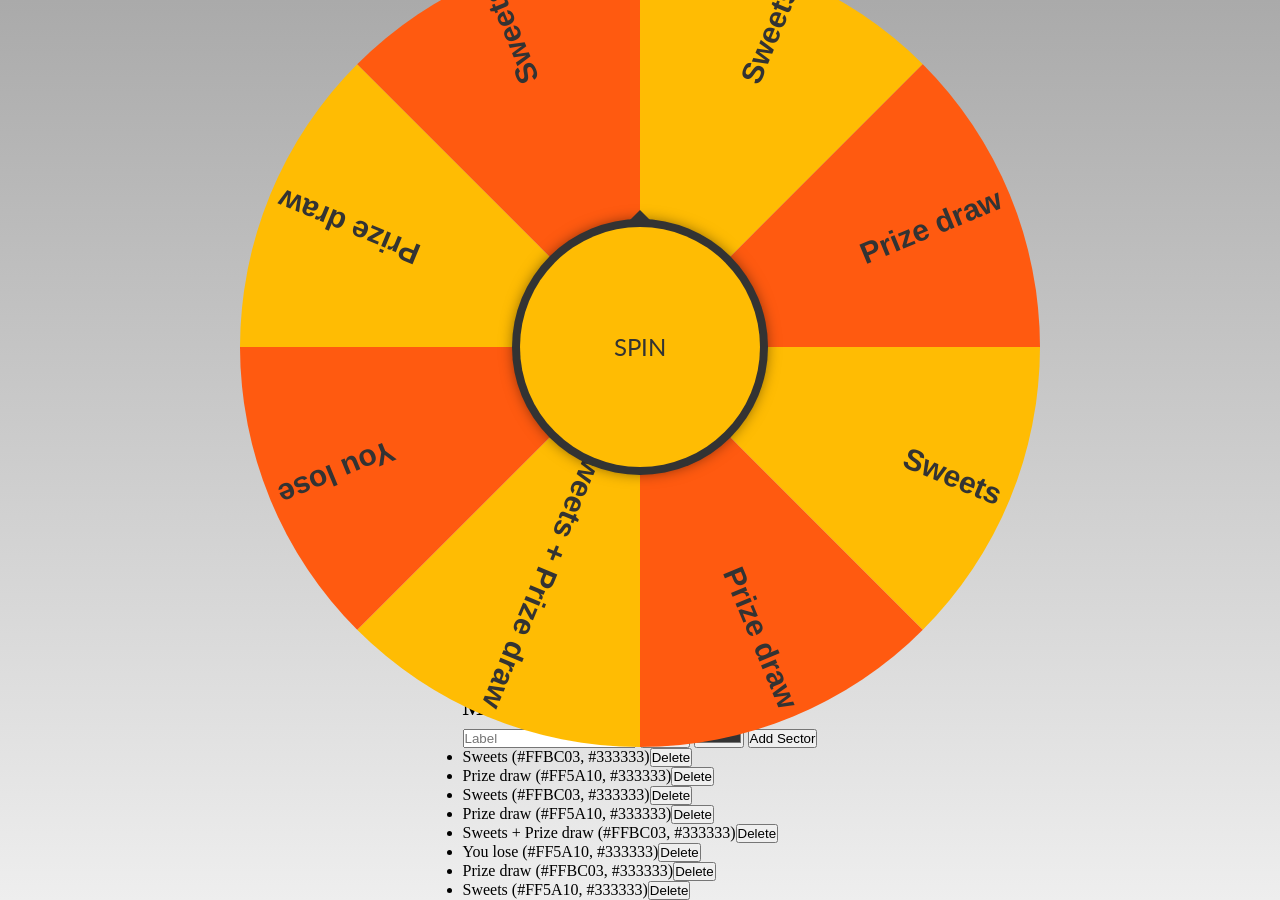
<file: index.html>
<!doctype html>
<html>
  <head>
    <title>Welcome to Spin the Wheel</title>
    <meta charset="UTF-8" />
    <style>
      @import url("https://fonts.googleapis.com/css2?family=Lato:wght@400;700&display=swap");
    </style>
    <link rel="stylesheet" href="src/styles.css" />
  </head>

  <body>
    <div id="spin_the_wheel">
      <canvas id="wheel" width="800" height="800"></canvas>
      <div id="spin">SPIN</div>
    </div>

    <div id="sector_form">
      <h2>Manage Sectors</h2>
      <form id="add_sector_form">
        <input type="text" id="sector_label" placeholder="Label" required />
        <input type="color" id="sector_color" value="#FFBC03" required />
        <input type="color" id="sector_text_color" value="#333333" required />
        <button type="submit">Add Sector</button>
      </form>
      <ul id="sector_list"></ul>
    </div>

    <script defer src="src/index.js"></script>

  </body>
</html>
</file>
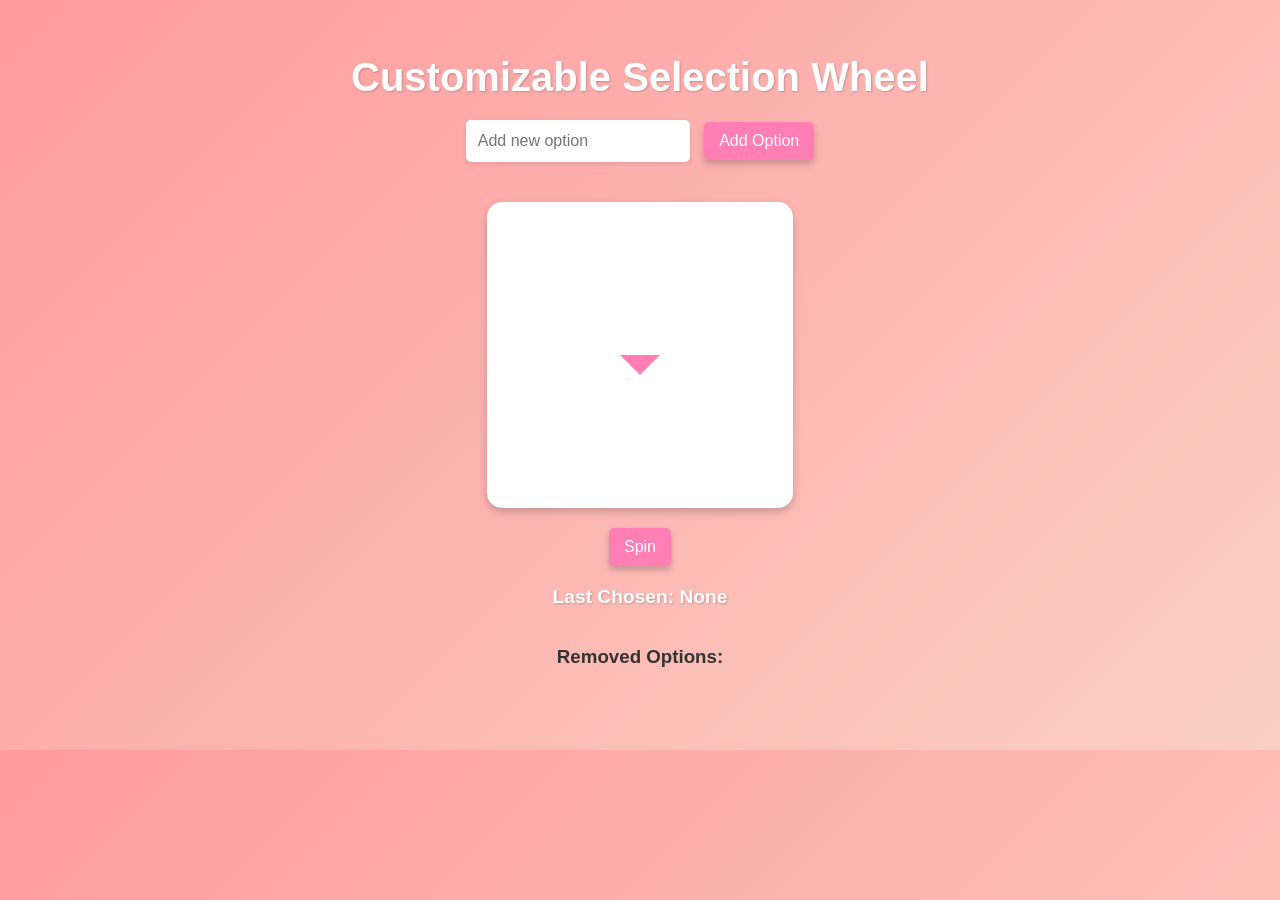
<file: OLDindex.html>
<!DOCTYPE html>
<html lang="en">
<head>
    <meta charset="UTF-8">
    <meta name="viewport" content="width=device-width, initial-scale=1.0">
    <title>Customizable Selection Wheel</title>
    <style>
        body {
            font-family: 'Roboto', sans-serif;
            display: flex;
            flex-direction: column;
            align-items: center;
            padding: 20px;
            background: linear-gradient(135deg, #ff9a9e, #fad0c4);
            color: #333;
        }
        h1 {
            font-size: 2.5rem;
            margin-bottom: 20px;
            color: #ffffff;
            text-shadow: 1px 1px 2px rgba(0, 0, 0, 0.2);
        }
        #wheel-container {
            position: relative;
            width: 300px;
            height: 300px;
            overflow: hidden;
            border: 3px solid #ffffff;
            border-radius: 15px;
            box-shadow: 0px 4px 8px rgba(0, 0, 0, 0.2);
            background: #ffffff;
            margin: 20px;
        }
        #wheel {
            display: flex;
            flex-direction: column;
            position: relative;
            width: 100%;
            transition: transform 3s cubic-bezier(0.25, 0.1, 0.25, 1);
        }
        .option {
            text-align: center;
            padding: 15px 0;
            font-size: 1.2rem;
            color: #ffffff;
            background: #6a82fb;
            border-bottom: 2px solid #d4d4d4;
            font-weight: bold;
        }
        #ticker {
            position: absolute;
            width: 100%;
            top: 50%;
            left: 0;
            transform: translateY(-50%);
            pointer-events: none;
        }
        #ticker-arrow {
            position: absolute;
            width: 0;
            height: 0;
            border-left: 20px solid transparent;
            border-right: 20px solid transparent;
            border-top: 20px solid #ff7eb3;
            left: calc(50% - 20px);
        }
        #inputs {
            margin-bottom: 20px;
        }
        input {
            padding: 10px;
            border: 2px solid #ffffff;
            border-radius: 5px;
            margin-right: 10px;
            font-size: 1rem;
            box-shadow: 0px 2px 4px rgba(0, 0, 0, 0.1);
        }
        button {
            padding: 10px 15px;
            font-size: 1rem;
            border: none;
            border-radius: 5px;
            background: #ff7eb3;
            color: #ffffff;
            cursor: pointer;
            box-shadow: 0px 4px 6px rgba(0, 0, 0, 0.2);
            transition: background 0.3s;
        }
        button:hover {
            background: #ff6495;
        }
        #removed {
            margin-top: 20px;
            list-style-type: none;
            padding: 0;
        }
        #removed li {
            padding: 5px;
            background: #ffd1dc;
            margin: 5px 0;
            border-radius: 5px;
            box-shadow: 0px 2px 4px rgba(0, 0, 0, 0.1);
        }
        #last-chosen {
            margin-top: 20px;
            font-weight: bold;
            font-size: 1.2rem;
            color: #ffffff;
            text-shadow: 1px 1px 2px rgba(0, 0, 0, 0.2);
        }
    </style>
</head>
<body>
    <h1>Customizable Selection Wheel</h1>
    <div id="inputs">
        <input id="newOption" type="text" placeholder="Add new option">
        <button onclick="addOption()">Add Option</button>
    </div>
    <div id="wheel-container">
        <div id="wheel"></div>
        <div id="ticker">
            <div id="ticker-arrow"></div>
        </div>
    </div>
    <button onclick="spinWheel()">Spin</button>
    <h3 id="last-chosen">Last Chosen: None</h3>
    <h3>Removed Options:</h3>
    <ul id="removed"></ul>

    <script>
        const wheel = document.getElementById('wheel');
        const removedList = document.getElementById('removed');
        const lastChosenDisplay = document.getElementById('last-chosen');
        const input = document.getElementById('newOption');
        let options = [];
        let removedOptions = [];
        let lastChosen = null;
        let spinning = false;

        function addOption() {
            const value = input.value.trim();
            if (value) {
                options.push(value);
                input.value = '';
                renderWheel();
            }
        }

        function renderWheel() {
            wheel.innerHTML = ''; // Clear the wheel
            options.forEach(option => {
                const optionDiv = document.createElement('div');
                optionDiv.className = 'option';
                optionDiv.textContent = option;
                wheel.appendChild(optionDiv);
            });
            // Adjust wheel height dynamically
            wheel.style.height = `${options.length * 50}px`;
        }

        function spinWheel() {
            if (spinning || options.length === 0) return;

            spinning = true;
            const randomIndex = Math.floor(Math.random() * options.length);
            const cycles = 10; // Number of cycles for spinning
            const totalOptions = options.length;
            const translateY = -(randomIndex + cycles * totalOptions) * 50;

            // Append repeated options to simulate infinite scrolling
            for (let i = 0; i < cycles; i++) {
                options.forEach(option => {
                    const optionDiv = document.createElement('div');
                    optionDiv.className = 'option';
                    optionDiv.textContent = option;
                    wheel.appendChild(optionDiv);
                });
            }

            wheel.style.transition = 'transform 3s cubic-bezier(0.25, 0.1, 0.25, 1)';
            wheel.style.transform = `translateY(${translateY}px)`;

            setTimeout(() => {
                spinning = false;
                wheel.style.transition = 'none';

                // Reset wheel position to the selected index
                wheel.style.transform = `translateY(${-randomIndex * 50}px)`;

                if (lastChosen !== null) {
                    // Move the previous last chosen to the removed list
                    removedOptions.push(lastChosen);
                    const listItem = document.createElement('li');
                    listItem.textContent = lastChosen;
                    removedList.appendChild(listItem);
                }

                // Update last chosen option
                lastChosen = options.splice(randomIndex, 1)[0];
                lastChosenDisplay.textContent = `Last Chosen: ${lastChosen}`;

                renderWheel();
            }, 3000);
        }

        // Add event listener for Enter key
        input.addEventListener('keydown', (event) => {
            if (event.key === 'Enter') {
                addOption();
            }
        });

        renderWheel();
    </script>
</body>
</html>
</file>
<file: src/styles.css>
* {
    margin: 0;
    padding: 0;
    box-sizing: border-box;
  }
  
  body {
    height: 100vh;
    display: grid;
    place-items: center;
    margin: 0;
    height: 100vh;
    background: linear-gradient(to bottom, #aaaaaa, #eeeeee);
  }
  
  #spin_the_wheel {
    display: inline-block;
    position: relative;
    overflow: hidden;
  }
  
  #wheel {
    display: block;
  }
  
  #spin {
    font:
      1.5em/0 "Lato",
      sans-serif;
    user-select: none;
    cursor: pointer;
    display: flex;
    justify-content: center;
    align-items: center;
    position: absolute;
    top: 50%;
    left: 50%;
    width: 30%;
    height: 30%;
    margin: -15%;
    background: #fff;
    color: #fff;
    box-shadow:
      0 0 0 8px currentColor,
      0 0px 15px 5px rgba(0, 0, 0, 0.6);
    border-radius: 50%;
    transition: 0.8s;
  }
  
  #spin::after {
    content: "";
    position: absolute;
    top: -17px;
    border: 10px solid transparent;
    border-bottom-color: currentColor;
    border-top: none;
  }
  
  .row {
    display: flex;
    flex-direction: row;
    flex-wrap: wrap;
    width: 100%;
  }
  
  .column {
    display: flex;
    flex-direction: column;
    flex-basis: 100%;
    flex: 1;
  }
</file>
